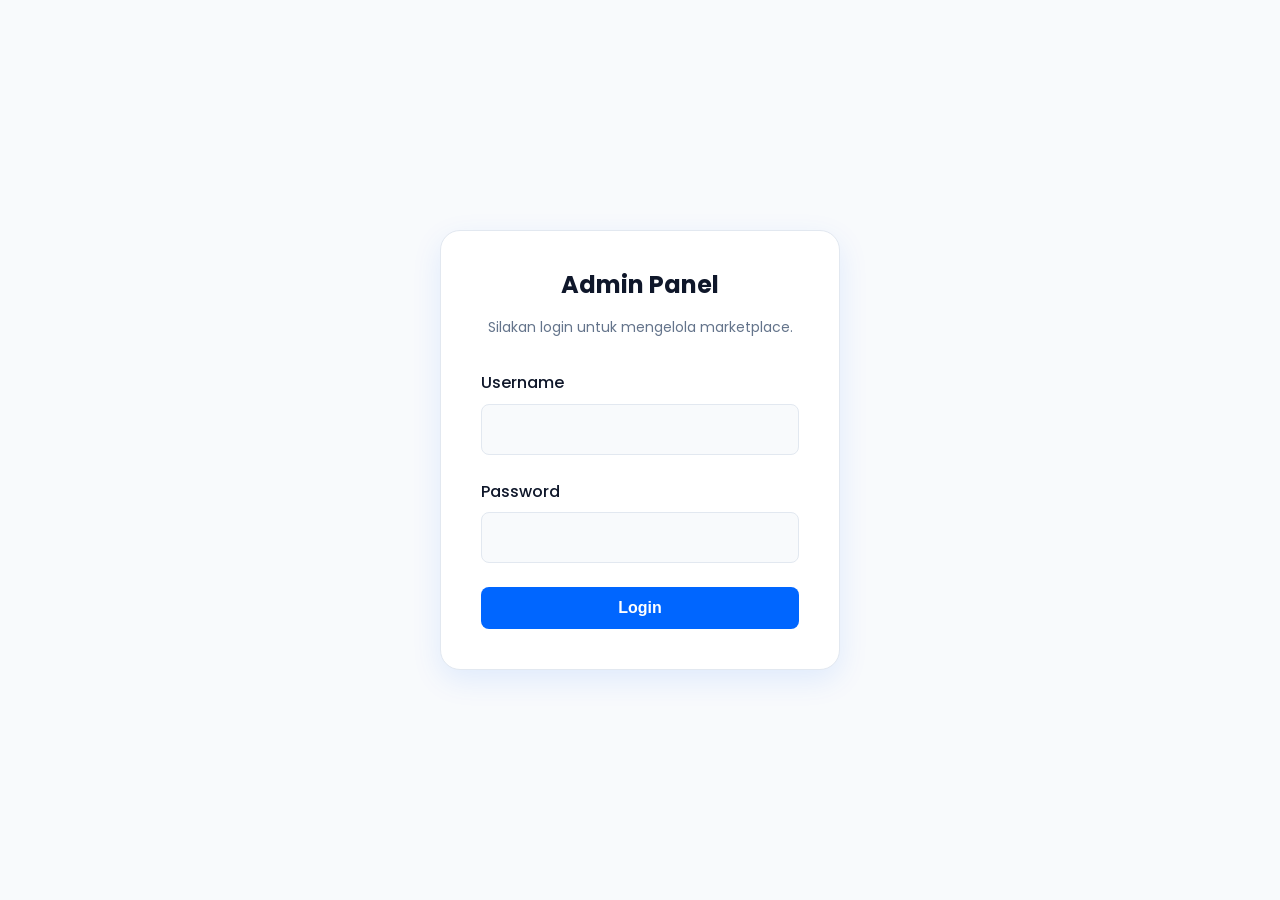
<file: admin/index.html>
<!DOCTYPE html>
<html lang="id">
<head>
  <meta charset="UTF-8">
  <meta name="viewport" content="width=device-width, initial-scale=1.0">
  <title>Admin Login - Januar Web Brebes</title>
  <link rel="stylesheet" href="../assets/css/style.css">
  <link rel="stylesheet" href="../assets/css/admin.css">
</head>
<body>

  <div class="login-container">
    <div class="login-card">
      <div style="text-align: center; margin-bottom: 2rem;">
        <h1 style="font-size: 1.5rem;">Admin Panel</h1>
        <p style="color: var(--text-muted); font-size: 0.875rem;">Silakan login untuk mengelola marketplace.</p>
      </div>
      
      <form id="loginForm">
        <div class="form-group">
          <label class="form-label">Username</label>
          <input type="text" id="username" class="form-control" required>
        </div>
        <div class="form-group">
          <label class="form-label">Password</label>
          <input type="password" id="password" class="form-control" required>
        </div>
        <button type="submit" id="btn-login" class="btn btn-primary" style="width: 100%;">Login</button>
      </form>
    </div>
  </div>

  <script src="../assets/js/api.js"></script>
  <script>
    document.addEventListener('DOMContentLoaded', () => {
      if(localStorage.getItem('admin_token')) {
        window.location.href = 'dashboard.html';
      }
    });

    document.getElementById('loginForm').addEventListener('submit', async (e) => {
      e.preventDefault();
      
      const btn = document.getElementById('btn-login');
      btn.innerHTML = 'Memproses...';
      btn.disabled = true;

      const user = document.getElementById('username').value;
      const pass = document.getElementById('password').value;

      const res = await API.adminLogin(user, pass);
      
      if(res.status === 'success') {
        localStorage.setItem('admin_token', res.token);
        window.location.href = 'dashboard.html';
      } else {
        alert(res.message || 'Login gagal.');
        btn.innerHTML = 'Login';
        btn.disabled = false;
      }
    });
  </script>
</body>
</html>
</file>
<file: assets/css/style.css>
/* File: assets/css/style.css */
@import url('https://fonts.googleapis.com/css2?family=Poppins:wght@400;500;600;700&display=swap');

:root {
  /* Light Theme Colors - Matching Logo */
  --primary: #0066FF; /* Vibrant Blue */
  --primary-hover: #0052CC;
  --bg-color: #F8FAFC; 
  --surface-color: #FFFFFF;
  --text-main: #0F172A; 
  --text-muted: #64748B;
  --border-color: #E2E8F0;
  --accent: #00D2FF; /* Cyan Accent */
  --danger: #EF4444;
  --card-shadow: 0 10px 30px rgba(0, 102, 255, 0.1);
  --hover-shadow: 0 15px 35px rgba(0, 102, 255, 0.2);
  --radius: 20px; 
  --transition: all 0.3s cubic-bezier(0.25, 0.8, 0.25, 1);
}

.dark {
  /* Dark Theme Colors */
  --primary: #3B82F6; 
  --primary-hover: #60A5FA;
  --bg-color: #0B1120; 
  --surface-color: #1E293B; 
  --text-main: #F8FAFC; 
  --text-muted: #94A3B8; 
  --border-color: #334155;
  --card-shadow: 0 10px 30px rgba(0, 0, 0, 0.3);
  --hover-shadow: 0 15px 35px rgba(0, 0, 0, 0.4);
}

* {
  margin: 0;
  padding: 0;
  box-sizing: border-box;
}

html, body {
  overflow-x: hidden;
  max-width: 100vw;
}

body {
  font-family: 'Poppins', sans-serif;
  background-color: var(--bg-color);
  color: var(--text-main);
  line-height: 1.6;
  transition: background-color 0.3s ease, color 0.3s ease;
}

a {
  text-decoration: none;
  color: inherit;
}

ul {
  list-style: none;
}

img {
  max-width: 100%;
  display: block;
}

/* Typography */
h1, h2, h3, h4, h5, h6 {
  font-weight: 700;
  line-height: 1.2;
}

h1 { font-size: 2.5rem; margin-bottom: 1rem; }
h2 { font-size: 2rem; margin-bottom: 1rem; }
h3 { font-size: 1.5rem; }

/* Container */
.container {
  width: 100%;
  max-width: 1200px;
  margin: 0 auto;
  padding: 0 1.5rem;
}

/* Buttons */
.btn {
  display: inline-flex;
  align-items: center;
  justify-content: center;
  padding: 0.75rem 1.5rem;
  border-radius: 8px;
  font-weight: 600;
  cursor: pointer;
  transition: var(--transition);
  border: none;
  gap: 0.5rem;
  font-size: 1rem;
}

.btn-primary {
  background-color: var(--primary);
  color: white;
}

.btn-primary:hover {
  background-color: var(--primary-hover);
  transform: translateY(-2px);
  box-shadow: 0 4px 12px rgba(79, 70, 229, 0.3);
}

.btn-outline {
  background-color: transparent;
  border: 2px solid var(--border-color);
  color: var(--text-main);
}

.btn-outline:hover {
  border-color: var(--primary);
  color: var(--primary);
}

/* Header / Navbar */
header {
  background-color: var(--surface-color);
  border-bottom: 1px solid var(--border-color);
  position: sticky;
  top: 0;
  z-index: 50;
  transition: background-color 0.3s ease;
}

.navbar {
  display: flex;
  justify-content: space-between;
  align-items: center;
  height: 70px;
}

.logo {
  font-size: 1.5rem;
  font-weight: 700;
  color: var(--primary);
  display: flex;
  align-items: center;
  gap: 0.5rem;
}

.nav-links {
  display: flex;
  gap: 2rem;
}

.nav-links a {
  font-weight: 500;
  color: var(--text-muted);
  transition: var(--transition);
}

.nav-links a:hover {
  color: var(--primary);
}

.nav-actions {
  display: flex;
  align-items: center;
  gap: 1rem;
}

.theme-toggle {
  background: none;
  border: none;
  color: var(--text-muted);
  font-size: 1.25rem;
  cursor: pointer;
  padding: 0.5rem;
  border-radius: 50%;
  transition: var(--transition);
}

.theme-toggle:hover {
  background-color: var(--border-color);
  color: var(--text-main);
}

/* Hero Section */
.hero {
  padding: 5rem 0;
  text-align: center;
  background: linear-gradient(135deg, rgba(79,70,229,0.1) 0%, rgba(249,250,251,0) 100%);
}

.hero h1 {
  font-size: 3.5rem;
  background: -webkit-linear-gradient(45deg, var(--primary), var(--accent));
  -webkit-background-clip: text;
  -webkit-text-fill-color: transparent;
  margin-bottom: 1.5rem;
}

.hero p {
  font-size: 1.25rem;
  color: var(--text-muted);
  max-width: 600px;
  margin: 0 auto 2.5rem;
}

.hero-btns {
  display: flex;
  justify-content: center;
  gap: 1rem;
}

/* Section Title */
.section-title {
  text-align: center;
  margin: 4rem 0 2rem;
}

/* Cards Grid */
.grid {
  display: grid;
  grid-template-columns: repeat(auto-fill, minmax(280px, 1fr));
  gap: 2rem;
}

.product-card {
  background-color: var(--surface-color);
  border-radius: var(--radius);
  overflow: hidden;
  box-shadow: var(--card-shadow);
  transition: var(--transition);
  border: 1px solid var(--border-color);
  display: flex;
  flex-direction: column;
}

.product-card:hover {
  transform: translateY(-5px);
  box-shadow: var(--hover-shadow);
}

.product-img {
  width: 100%;
  height: 200px;
  object-fit: cover;
}

.product-content {
  padding: 1.5rem;
  display: flex;
  flex-direction: column;
  flex-grow: 1;
}

.product-category {
  font-size: 0.875rem;
  color: var(--primary);
  font-weight: 600;
  margin-bottom: 0.5rem;
}

.product-title {
  font-size: 1.25rem;
  margin-bottom: 0.5rem;
}

.product-price {
  font-size: 1.5rem;
  font-weight: 700;
  color: var(--text-main);
  margin-top: auto;
  margin-bottom: 1rem;
}

/* Forms */
.form-group {
  margin-bottom: 1.5rem;
}

.form-label {
  display: block;
  margin-bottom: 0.5rem;
  font-weight: 500;
}

.form-control {
  width: 100%;
  padding: 0.75rem 1rem;
  border-radius: 8px;
  border: 1px solid var(--border-color);
  background-color: var(--bg-color);
  color: var(--text-main);
  font-family: inherit;
  font-size: 1rem;
  transition: var(--transition);
}

.form-control:focus {
  outline: none;
  border-color: var(--primary);
  box-shadow: 0 0 0 3px rgba(79, 70, 229, 0.2);
}

/* Loader */
.loader-container {
  display: flex;
  justify-content: center;
  align-items: center;
  padding: 3rem;
}

.loader {
  border: 4px solid var(--border-color);
  border-top: 4px solid var(--primary);
  border-radius: 50%;
  width: 40px;
  height: 40px;
  animation: spin 1s linear infinite;
}

@keyframes spin {
  0% { transform: rotate(0deg); }
  100% { transform: rotate(360deg); }
}

/* Footer */
footer {
  background-color: var(--surface-color);
  padding: 3rem 0;
  border-top: 1px solid var(--border-color);
  margin-top: 4rem;
}

.footer-content {
  display: grid;
  grid-template-columns: repeat(auto-fit, minmax(280px, 1fr));
  gap: 3rem;
  align-items: flex-start;
}

.mobile-menu-btn { display: none; background: none; border: none; font-size: 1.5rem; color: var(--text-main); cursor: pointer; }

/* Mobile Responsive */
@media (max-width: 768px) {
  .hero h1 { font-size: 2rem; }
  .mobile-menu-btn { display: block; }
  .navbar { height: auto; min-height: 70px; padding: 0.5rem 0; flex-wrap: wrap; position: relative; }
  .nav-links { 
    display: none; 
    position: absolute; 
    top: 100%; 
    left: 0; 
    width: 100%; 
    background-color: var(--surface-color); 
    flex-direction: column; 
    padding: 1rem; 
    box-shadow: 0 10px 20px rgba(0,0,0,0.1); 
    z-index: 1000; 
    border-radius: 0 0 10px 10px;
  }
  .nav-links.active { display: flex; }
  .logo { font-size: 1.1rem; white-space: normal; }
  .hero-btns { flex-direction: column; width: 100%; }
  .hero-btns .btn { width: 100%; }
}

/* Details Page */
.detail-grid {
  display: grid;
  grid-template-columns: 1fr 1fr;
  gap: 3rem;
  margin-top: 2rem;
}

.detail-img {
  width: 100%;
  border-radius: var(--radius);
  box-shadow: var(--card-shadow);
}

@media (max-width: 768px) {
  .detail-grid { grid-template-columns: 1fr; }
}

/* Filters */
.filters {
  display: flex;
  gap: 1rem;
  margin-bottom: 2rem;
  flex-wrap: wrap;
}

.filter-btn {
  padding: 0.5rem 1rem;
  border-radius: 20px;
  background-color: var(--surface-color);
  border: 1px solid var(--border-color);
  cursor: pointer;
  transition: var(--transition);
}

.filter-btn.active, .filter-btn:hover {
  background-color: var(--primary);
  color: white;
  border-color: var(--primary);
}

/* Skeleton Loading */
.skeleton {
  background: linear-gradient(90deg, var(--border-color) 25%, var(--bg-color) 50%, var(--border-color) 75%);
  background-size: 200% 100%;
  animation: skeleton-loading 1.5s infinite;
  border-radius: 4px;
}

.dark .skeleton {
  background: linear-gradient(90deg, var(--border-color) 25%, var(--surface-color) 50%, var(--border-color) 75%);
  background-size: 200% 100%;
}

@keyframes skeleton-loading {
  0% { background-position: 200% 0; }
  100% { background-position: -200% 0; }
}

.skeleton-card {
  display: flex;
  flex-direction: column;
  gap: 1rem;
}

.skeleton-img {
  width: 100%;
  height: 200px;
  border-radius: var(--radius);
}

.skeleton-text {
  height: 20px;
  width: 80%;
}

.skeleton-text.short {
  width: 50%;
}

/* Glassmorphism Header */
header {
  background-color: rgba(255, 255, 255, 0.85);
  backdrop-filter: blur(10px);
  -webkit-backdrop-filter: blur(10px);
}
.dark header {
  background-color: rgba(38, 38, 53, 0.85);
}

/* Global Search Bar in Navbar */
.nav-search {
  display: flex;
  align-items: center;
  background: var(--bg-color);
  border-radius: 20px;
  padding: 0.3rem 1rem;
  border: 1px solid var(--border-color);
  margin: 0 1rem;
}
.nav-search input {
  border: none;
  background: transparent;
  outline: none;
  padding: 0.2rem;
  color: var(--text-main);
}
.nav-search i {
  color: var(--text-muted);
}

/* Shopping Cart Icon & Badge */
.cart-icon-wrapper {
  position: relative;
  cursor: pointer;
  font-size: 1.25rem;
  color: var(--text-main);
}
.cart-badge {
  position: absolute;
  top: -8px;
  right: -8px;
  background-color: var(--danger);
  color: white;
  font-size: 0.7rem;
  font-weight: bold;
  border-radius: 50%;
  width: 18px;
  height: 18px;
  display: flex;
  align-items: center;
  justify-content: center;
}

/* Shopping Cart Sidebar */
.cart-overlay {
  position: fixed;
  top: 0;
  left: 0;
  width: 100vw;
  height: 100vh;
  background: rgba(0,0,0,0.5);
  z-index: 99;
  opacity: 0;
  pointer-events: none;
  transition: opacity 0.3s ease;
}
.cart-overlay.active {
  opacity: 1;
  pointer-events: auto;
}
.cart-sidebar {
  position: fixed;
  top: 0;
  right: -400px;
  width: 100%;
  max-width: 400px;
  height: 100vh;
  background: var(--surface-color);
  z-index: 100;
  box-shadow: -5px 0 15px rgba(0,0,0,0.1);
  transition: right 0.3s cubic-bezier(0.25, 0.8, 0.25, 1);
  display: flex;
  flex-direction: column;
}
.cart-sidebar.active {
  right: 0;
}
.cart-header {
  padding: 1.5rem;
  border-bottom: 1px solid var(--border-color);
  display: flex;
  justify-content: space-between;
  align-items: center;
}
.cart-close {
  background: none;
  border: none;
  font-size: 1.5rem;
  color: var(--text-main);
  cursor: pointer;
}
.cart-items {
  flex-grow: 1;
  overflow-y: auto;
  padding: 1.5rem;
  display: flex;
  flex-direction: column;
  gap: 1rem;
}
.cart-item {
  display: flex;
  gap: 1rem;
  border-bottom: 1px solid var(--border-color);
  padding-bottom: 1rem;
}
.cart-item img {
  width: 70px;
  height: 70px;
  object-fit: cover;
  border-radius: 8px;
}
.cart-item-info {
  flex-grow: 1;
}
.cart-item-title {
  font-size: 0.9rem;
  font-weight: 600;
  margin-bottom: 0.25rem;
}
.cart-item-price {
  color: var(--primary);
  font-weight: bold;
}
.cart-item-remove {
  color: var(--danger);
  cursor: pointer;
  font-size: 0.8rem;
  margin-top: 0.5rem;
  display: inline-block;
}
.cart-footer {
  padding: 1.5rem;
  border-top: 1px solid var(--border-color);
  background: var(--bg-color);
}
.cart-total {
  display: flex;
  justify-content: space-between;
  font-weight: bold;
  font-size: 1.25rem;
  margin-bottom: 1rem;
}

/* Toast Notification */
.toast-container {
  position: fixed;
  bottom: 20px;
  right: 20px;
  z-index: 1000;
  display: flex;
  flex-direction: column;
  gap: 10px;
}
.toast {
  background: var(--surface-color);
  color: var(--text-main);
  padding: 1rem 1.5rem;
  border-radius: 8px;
  box-shadow: 0 4px 12px rgba(0,0,0,0.15);
  display: flex;
  align-items: center;
  gap: 10px;
  border-left: 4px solid var(--primary);
  transform: translateX(120%);
  animation: slideIn 0.3s forwards, fadeOut 0.3s forwards 2.7s;
}
@keyframes slideIn {
  to { transform: translateX(0); }
}
@keyframes fadeOut {
  to { opacity: 0; visibility: hidden; }
}

/* Trust Badges Footer */
.trust-badges {
  display: flex;
  gap: 1rem;
  margin-top: 1rem;
  flex-wrap: wrap;
}
.trust-badge {
  background: var(--bg-color);
  padding: 0.5rem 1rem;
  border-radius: 8px;
  font-size: 0.8rem;
  display: flex;
  align-items: center;
  gap: 0.5rem;
  font-weight: bold;
}
</file>
<file: assets/css/admin.css>
/* File: assets/css/admin.css */

.admin-layout {
  display: flex;
  min-height: 100vh;
}

/* Sidebar */
.sidebar {
  width: 250px;
  background-color: var(--surface-color);
  border-right: 1px solid var(--border-color);
  padding: 1.5rem 0;
  display: flex;
  flex-direction: column;
}

.sidebar-header {
  padding: 0 1.5rem 1.5rem;
  border-bottom: 1px solid var(--border-color);
  margin-bottom: 1.5rem;
}

.sidebar-menu {
  display: flex;
  flex-direction: column;
}

.sidebar-link {
  padding: 1rem 1.5rem;
  display: flex;
  align-items: center;
  gap: 1rem;
  color: var(--text-muted);
  transition: var(--transition);
  font-weight: 500;
}

.sidebar-link:hover, .sidebar-link.active {
  background-color: rgba(79, 70, 229, 0.1);
  color: var(--primary);
  border-right: 3px solid var(--primary);
}

/* Main Content */
.admin-main {
  flex-grow: 1;
  background-color: var(--bg-color);
  padding: 2rem;
  overflow-y: auto;
}

.admin-header {
  display: flex;
  justify-content: space-between;
  align-items: center;
  margin-bottom: 2rem;
}

/* Dashboard Cards */
.stat-grid {
  display: grid;
  grid-template-columns: repeat(auto-fit, minmax(200px, 1fr));
  gap: 1.5rem;
  margin-bottom: 2rem;
}

.stat-card {
  background-color: var(--surface-color);
  padding: 1.5rem;
  border-radius: var(--radius);
  border: 1px solid var(--border-color);
  box-shadow: var(--card-shadow);
}

.stat-title {
  color: var(--text-muted);
  font-size: 0.875rem;
  margin-bottom: 0.5rem;
}

.stat-value {
  font-size: 2rem;
  font-weight: 700;
  color: var(--text-main);
}

/* Table */
.table-container {
  background-color: var(--surface-color);
  border-radius: var(--radius);
  border: 1px solid var(--border-color);
  overflow-x: auto;
}

table {
  width: 100%;
  border-collapse: collapse;
}

th, td {
  padding: 1rem 1.5rem;
  text-align: left;
  border-bottom: 1px solid var(--border-color);
}

th {
  background-color: rgba(0,0,0,0.02);
  font-weight: 600;
  color: var(--text-muted);
  text-transform: uppercase;
  font-size: 0.75rem;
  letter-spacing: 0.05em;
}

.dark th {
  background-color: rgba(255,255,255,0.02);
}

tr:last-child td {
  border-bottom: none;
}

.badge {
  padding: 0.25rem 0.75rem;
  border-radius: 999px;
  font-size: 0.75rem;
  font-weight: 600;
}

.badge-success { background-color: rgba(16, 185, 129, 0.1); color: #10B981; }
.badge-warning { background-color: rgba(245, 158, 11, 0.1); color: #F59E0B; }
.badge-danger { background-color: rgba(239, 68, 68, 0.1); color: #EF4444; }

/* Login Container */
.login-container {
  min-height: 100vh;
  display: flex;
  align-items: center;
  justify-content: center;
  background-color: var(--bg-color);
}

.login-card {
  background-color: var(--surface-color);
  padding: 2.5rem;
  border-radius: var(--radius);
  box-shadow: var(--card-shadow);
  border: 1px solid var(--border-color);
  width: 100%;
  max-width: 400px;
  position: relative;
  z-index: 9999;
  pointer-events: auto;
}
</file>
